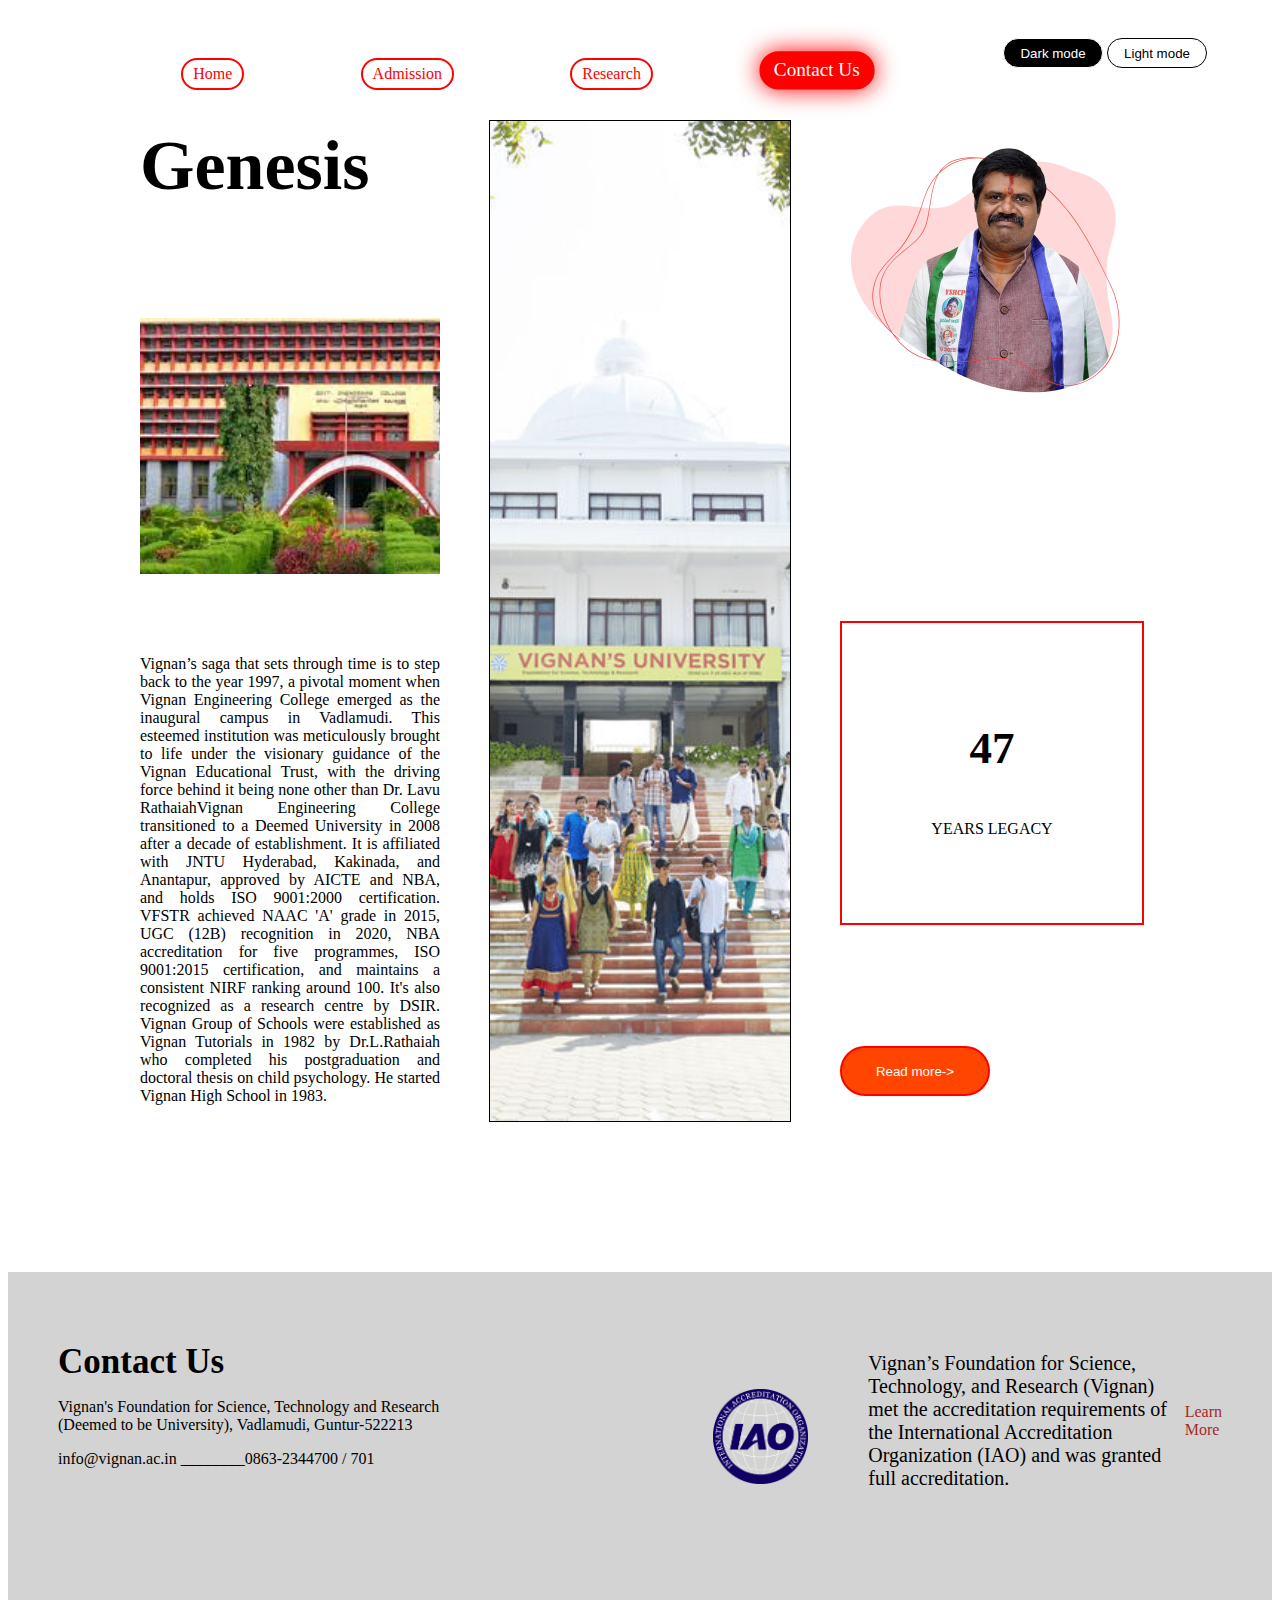
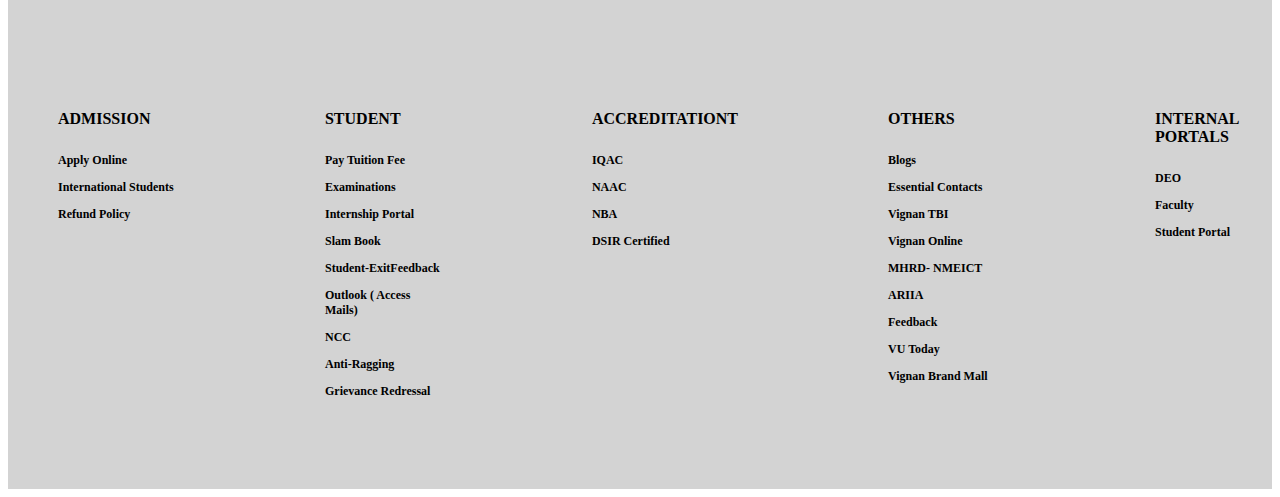
<file: contact_us.html>
<!DOCTYPE html>
<html lang="en">
<head>
    <meta charset="UTF-8">
    <meta name="viewport" content="width=device-width, initial-scale=1.0">
    <link rel="stylesheet" href="contact.css">
    <link rel="stylesheet" href="style.css">
    <title>Contact Us</title>
</head>
<body>
<nav class="nav">
    <div class="Nav">
        
        <div class="N1"><a class="n1" href="index.html">Home</a></div>
        <div class="N2"><a class="n2" href="admission.html">Admission</a></div>
        <div class="N3"><a class="n3" href="research.html">Research</a></div>
        <div class="N4"><a class="n4" href="contact_us.html">Contact Us</a></div>
        </div>
    <div>
        <button class="dl" id="dm" onclick="darkMode()"> Dark mode</button>
        <button class="ld" id="lm" onclick="lightMode()">Light mode</button>
      </div>
      <script>
        function darkMode(){
          let element=document.body;
          let dm=document.getElementById("dm").style.boxShadow="0 0 20px red";
          let lm=document.getElementById("lm").style.boxShadow="";
            let sm=document.getElementById("sm");
            sm.style.color="white";
          element.style.color="white";
          element.style.backgroundColor="black";
          
        }
        function lightMode(){
          let dm=document.getElementById("dm").style.boxShadow="";
          let lm=document.getElementById("lm").style.boxShadow="0 0 20px red";
          let element=document.body;
          element.style.color="black"
          element.style.backgroundColor="white"
        }
      </script>
</nav>
<div class="dcc">
    <div class="dc">
    <div class="d1">
        <h1> Genesis </h1>
        <img src="avanthi img1.jpg" alt="img1">
        <p id="sm"> Vignan’s saga that sets through time is to step back to the year 1997, a pivotal moment when Vignan Engineering College emerged as the inaugural campus in Vadlamudi. This esteemed institution was meticulously brought to life under the visionary guidance of the Vignan Educational Trust, with the driving force behind it being none other than Dr. Lavu RathaiahVignan Engineering College transitioned to a Deemed University in 2008 after a decade of establishment. It is affiliated with JNTU Hyderabad, Kakinada, and Anantapur, approved by AICTE and NBA, and holds ISO 9001:2000 certification. VFSTR achieved NAAC 'A' grade in 2015, UGC (12B) recognition in 2020, NBA accreditation for five programmes, ISO 9001:2015 certification, and maintains a consistent NIRF ranking around 100. It's also recognized as a research centre by DSIR. Vignan Group of Schools were established as Vignan Tutorials in 1982 by Dr.L.Rathaiah who completed his postgraduation and doctoral thesis on child psychology. He started Vignan High School in 1983.</p>
    </div>
    <div class="d2">
        <img src="avanthi img2.jpg" alt="img2">
    </div>
    <div class="d3">
        <div class="d3-1">
        <img style="height: 300px;width: 300px;" src="avanthi img3.jpg" alt="img3">
    </div>
        <div class="d3-2"> 
            <div class="d3-2-1">
                <h1 style="font-size: 45px;">47</h1>
                <p>YEARS LEGACY</p>
            </div>
            <div class="d3-2-2">
                <button>Read more-></button>

            </div>
             </div>
        </div>
    </div>
</div>

<footer>
    <div class="footer1">
        <div class="row">
            <div class="div1">
                <div class="contactus">Contact Us</div>
                    <p class="p1">Vignan's Foundation for Science, Technology and Research <br/>(Deemed to be University), Vadlamudi, Guntur-522213</p>
                    <p>info@vignan.ac.in
                    ________0863-2344700 / 701</p>
            </div>
            <div class="div2">
                    <img src="iao-seal.jpg" alt="iao-seal" class="img1">
                    <p class="p2">Vignan’s Foundation for Science, Technology, and Research (Vignan) met the accreditation requirements of the International Accreditation Organization (IAO) and was granted full accreditation.</p>
                    <a href="#" class="a">Learn More</a>
                    
        </div>
    </div>
   
<div class="footer-11">
    <div class="title-1">
        <div class="title-2">
            <div class="title-2-2">Admission</div>
            <div class="title-2-2-1">
                <a href="#" class="ancertag">Apply Online</a>
                <a href="#" class="ancertag">International Students</a>
                <a href="#" class="ancertag">Refund Policy</a>
            </div>
        </div>
        <div class="title-2">
            <div class="title-2-2">Student</div>
            <div class="title-2-2-1">
                <a href="#" class="ancertag">Pay Tuition Fee</a>
                <a href="#" class="ancertag">Examinations</a>
                <a href="#" class="ancertag">Internship Portal</a>
                <a href="#" class="ancertag">Slam Book</a>
                <a href="#" class="ancertag">Student-ExitFeedback</a>
                <a href="#" class="ancertag">Outlook ( Access Mails)</a>
                <a href="#" class="ancertag">NCC</a>
                <a href="#" class="ancertag">Anti-Ragging</a>
                <a href="#" class="ancertag">Grievance Redressal</a>
            </div>
        </div>
        <div class="title-2">
            <div class="title-2-2">Accreditationt</div>
            <div class="title-2-2-1">
                <a href="#" class="ancertag">IQAC</a>
                <a href="#" class="ancertag">NAAC</a>
                <a href="#" class="ancertag">NBA</a>
                <a href="#" class="ancertag">DSIR Certified</a>
            </div>
        </div>
        <div class="title-2">
            <div class="title-2-2">OTHERS</div>
            <div class="title-2-2-1">
                <a href="#" class="ancertag">Blogs</a>
                <a href="#" class="ancertag">Essential Contacts</a>
                <a href="#" class="ancertag">Vignan TBI</a>
                <a href="#" class="ancertag">Vignan Online</a>
                <a href="#" class="ancertag">MHRD- NMEICT</a>
                <a href="#" class="ancertag">ARIIA</a>
                <a href="#" class="ancertag">Feedback</a>
                <a href="#" class="ancertag">VU Today</a>
                <a href="#" class="ancertag">Vignan Brand Mall</a>
            </div>
        </div>
        <div class="title-2">
            <div class="title-2-2">internal portals</div>
            <div class="title-2-2-1">
                <a href="#" class="ancertag">DEO</a>
                <a href="#" class="ancertag">Faculty</a>
                <a href="#" class="ancertag">Student Portal</a>
            </div>
        </div>
    </div>
</div>
</footer>
</body>
</html>
</file>
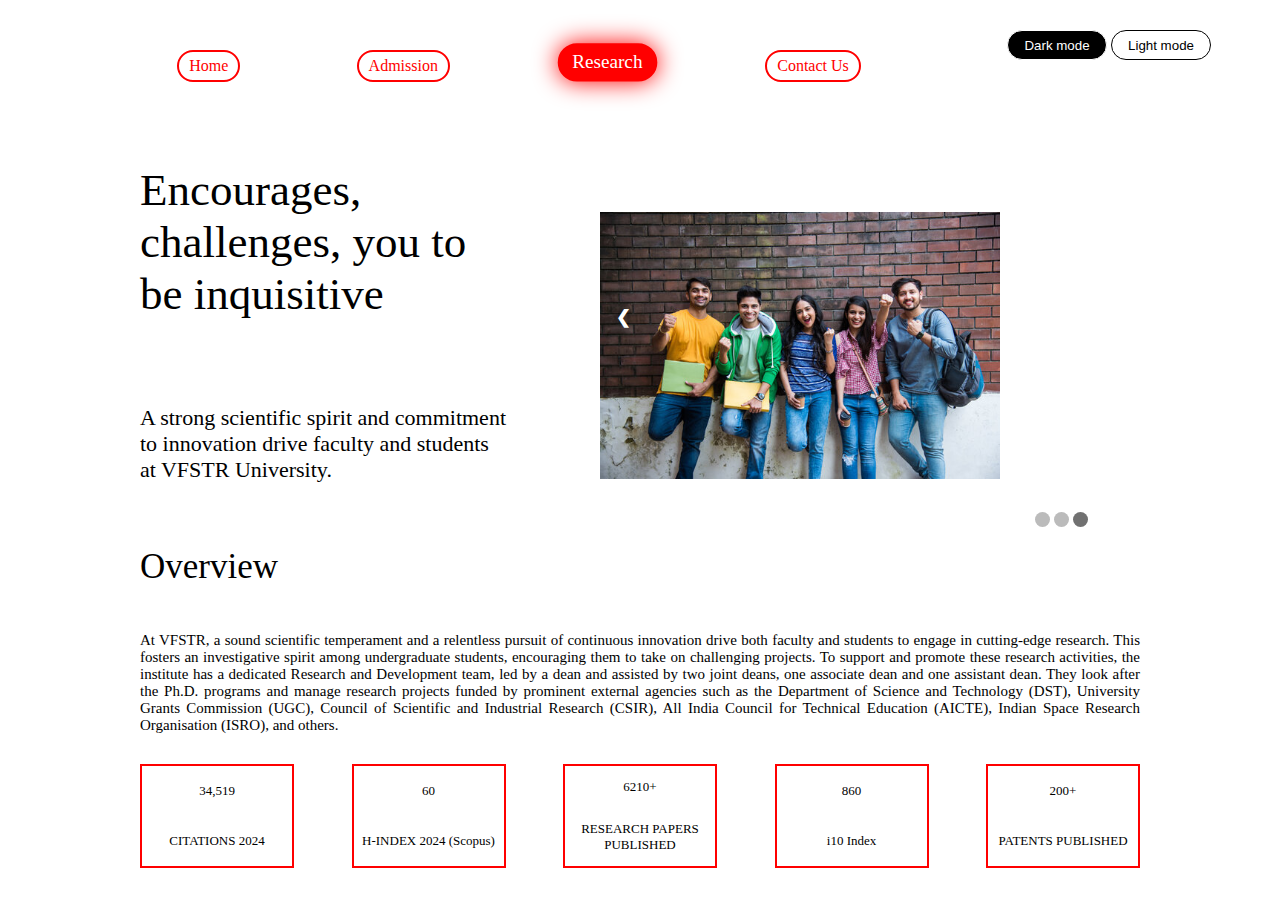
<file: research.html>
<!DOCTYPE html>
<html lang="en">
<head>
    <meta charset="UTF-8">
    <meta name="viewport" content="width=device-width, initial-scale=1.0">
    <meta http-equiv="X-UA-Compatible" 
          content="IE=edge" />
    <link rel="stylesheet" href="research style.css">
    <link rel="stylesheet" href="style.css">
    <title>Research</title>
</head>
<body>
<nav class="nav">
  <div class="Nav">
        
    <div class="N1"><a class="n1" href="index.html">Home</a></div>
    <div class="N2"><a class="n2" href="admission.html">Admission</a></div>
    <div class="N3"><a class="n3" href="research.html">Research</a></div>
    <div class="N4"><a class="n4" href="contact_us.html">Contact Us</a></div>
    </div>
    <div>
      <button class="dl" id="dm" onclick="darkMode()">Dark mode</button>
      <button class="ld" id="lm" onclick="lightMode()">Light mode</button>
  </div>
  
  <script>
      function darkMode() {
          let element = document.body;
          let dmButton = document.getElementById("dm");
          let lmButton = document.getElementById("lm");
          element.style.color = "white";
          element.style.backgroundColor = "black";
          dmButton.style.boxShadow = "0 0 20px red";
          lmButton.style.boxShadow = "";
      }
  
      function lightMode() {
          let element = document.body;
          let dmButton = document.getElementById("dm");
          let lmButton = document.getElementById("lm");
          element.style.color = "black";
          element.style.backgroundColor = "white";

          lmButton.style.boxShadow = "0 0 20px red";
          dmButton.style.boxShadow = "";
      }
  </script>
  
</nav>

<div class="big">
  <div class="d3">
    <div class="d2" style="width: 400px;margin-right: 20px;">
      <p style="font-size: 45px;">Encourages, challenges, you to be inquisitive</p><br>
      <P>A strong scientific spirit and commitment to innovation drive faculty and students at VFSTR University.</P>
    </div>
    <div class="d1" style="height: 400px;">
    <!-- Slide 1 -->
      <div class="mySlides fade">
      <img src="360_F_388979227_lKgqMJPO5ExItAuN4tuwyPeiknwrR7t2.jpg" style="width:100%">
      </div>

    <!-- Slide 2 -->
      <div class="mySlides fade">
      <img src="6568e143bfb754040027326a_Indian Student Mobility in 2023.jpg" style="width:100%">
      </div>

    <!-- Slide 3 -->
      <div class="mySlides fade">
      <img src="college-edu.jpg" style="width:100%">
      </div>

    <!-- Next and Previous Buttons -->
      <a class="prev" onclick="plusSlides(-1)">&#10094;</a>
      <a class="next" onclick="plusSlides(1)">&#10095;</a>
      <!-- Dots to indicate current slide -->
        <div class="dots-container" style="text-align:center">
          <span class="dot" onclick="currentSlide(1)"></span>
          <span class="dot" onclick="currentSlide(2)"></span>
            <span class="dot" onclick="currentSlide(3)"></span>
      </div>
    </div>
  </div>

  <div class="d4">
    <p style="font-size: 35px;">Overview</p>
    <p style="font-size: 15px;">At VFSTR, a sound scientific temperament and a relentless pursuit of continuous innovation drive both faculty and students to engage in cutting-edge research. This fosters an investigative spirit among undergraduate students, encouraging them to take on challenging projects. To support and promote these research activities, the institute has a dedicated Research and Development team, led by a dean and assisted by two joint deans, one associate dean and one assistant dean. They look after the Ph.D. programs and manage research projects funded by prominent external agencies such as the Department of Science and Technology (DST), University Grants Commission (UGC), Council of Scientific and Industrial Research (CSIR), All India Council for Technical Education (AICTE), Indian Space Research Organisation (ISRO), and others.</p>
  </div>
  <div class="d5" style="">
        <div class="d5-1">
          <p>34,519</p>
          <p>CITATIONS 2024</p>
        </div>
        <div class="d5-1">
          <p>60</p>
          <p>H-INDEX 2024 (Scopus)</p>
        </div>
        <div class="d5-1">
          <p>6210+</p>
          <p>RESEARCH PAPERS PUBLISHED</p>
        </div>
        <div class="d5-1">
          <p>860</p>
          <p>i10 Index</p>
        </div>
        <div class="d5-1">
          <p>200+</p>
          <p>PATENTS PUBLISHED</p>
        </div>
  </div>
</div>

<script src="script.js"></script>
    
</body>
</html>
</file>
<file: contact.css>
.Nav{
    display: flex;
    justify-content: left;
    margin-top: 50px;
    margin-bottom: 30px;
}
.n4{
  color: white;
  text-decoration: none;
}
.Nav li{
    margin-left: 100px;
    border: red 2px solid;
    border-radius: 20px;
    padding: 5px 10px;
    transition: .3s ease-in-out;
    display: inline;
}
.n3,.n2,.n1{
    color: red;
    text-decoration: none;
}
.Nav li:hover{
    background-color: red;
    color: white;
    scale:1.2;
    box-shadow: red 0 0 20px;
    transform:translateY(-3px);

}
.N4{
    background-color: red;
    color: white;
    scale:1.2;
    box-shadow: red 0 0 20px;
    transform:translateY(-3px);
  
}
.Nav li a:hover{
    color: white;
}
.main{
    display: flex;
    flex-direction:row;
    justify-content: space-between;
    width: 100%;
    max-width: 1271px;
}
.d1{
    display: flex;
    flex-direction: column;
    line-height: normal;
    width: 300px;
    height: 1000px;
    overflow: hidden;
    justify-content: space-between;
}
.d1 h1{
    font-size: 70px;
    margin-top: 5px;
}
.d1 img{
    width: 450px;
}
.d1 p{
    text-align: justify;
    color: black;

}
.d2{
    display: flex;
    flex-direction: column;
    line-height: normal;
    width: 300px;
    height: 1000px;
    border: solid black 1px;
    
}
.d2 img{
    
    object-fit: cover;
    object-position: center;
    width: 100%;
    height: 100%;
}
.d3{
    display: flex;
    flex-direction: column;
    width: 300px;
    height: 1000px;
    justify-content: space-between;
}
.d3-1{
    width: 300px;
    height: 300px;
    

}
.d3-2{
    width: 300px;
    height: 500px;
    display: flex;
    flex-direction: column;
    justify-content: space-between;

}
.d3-2-1{
    height: 300px;
    width: 300px;
    border: 2px solid red;
    display: flex;
    justify-content: center;
    flex-direction: column;
    align-items: center;
}
.d3-2-2{
    display: flex;
    align-items: center;
    height: 100px;


}
.d3-2-2 button{
    border-radius: 200px;
    width: 150px;
    height: 50px;
    background-color: orangered;
    color: white;
    border: solid 2px red;
}
.d3-2-2 button:hover{
    background-color: red;
    color: white;
    scale:1.02;
    box-shadow: red 0 0 20px;
}
.footer{
    display: flex;
    width: 100%;
    height: 100%;
}
footer{
    width: 100%;
    height: auto;
    padding-bottom: 20px;
    background-color:lightgray;
}
.div1{
    width: 100%;
    height: auto;
    margin-top: 50px;
    padding: 0px;
    padding-bottom: 20px;
    margin-left: 50px;
}
.contactus{
    margin-top: 20px;
    font-size: 35px;
    color: black;
    font-weight: bold;
}
.p{
    width: 85%;
    margin-top: 5px;
}
.dd1{
    align-self: stretch;
    justify-content: flex-start;
    align-items: flex-start;
    gap: 25px;
    display: inline-flex;
    width: 100%;
    height: auto;
}
.img1{
    height: 95px;
    width: 95px;
    justify-items: flex-start;
    margin-top: 30px;

}
.row{
    display: flex;
    flex-direction:row;
    justify-content: space-between;
    margin-top: 150px;
}
.div2{
    width: 90%;
    height: auto;
    margin-top: 60px;
    padding-bottom: 20px;
    padding: 0px;
    justify-content: center;
    align-items: center;
    display: flex;
    margin-left: 90px;
    margin-right: 50px;
}
.p2{
    margin-left: 60px;
    justify-content:flex-start;
    font-size: 20px;
}
.a{
    text-decoration: none;
    color: brown;
    
}
.footer-11{
    display: flex;
    justify-content: space-between;
    align-items: flex-start;
    align-self: stretch;
    margin-top: 50px;
}

.title-1{
    display: flex;
    flex-direction:row;
    justify-content: space-between;
    margin-top: 150px;
    gap: 100px;
    margin-bottom: 70px;
    font-size: 40px;
    align-self: stretch;
}
.title-2{
    flex-direction: column;
    justify-content: flex-start;
    align-items: flex-start;
    gap: 25px;
    display: inline-flex;
    margin-left: 50px;
    width: 100%;
}
.title-2-2{
    color: black;
    font-size: 16px;
    font-family: Familjen Grotesk;
    font-weight: 500;
    text-transform: uppercase;
    font-weight: bold;
}
.title-2-2-1{
    flex-direction: column;
    justify-content: center;
    align-items: flex-start;
    display: flex;
    gap: 12px;
}
.ancertag{
    text-decoration: none;
    font-size: 12px;
    color: black;
    font-weight: bold;
}
.ancertag:hover{
    color: brown;
}
.dc{
    width:1000px;
    display: flex;
    flex-direction: row;
    align-items: center;
    justify-content:space-between;
}
.dcc{
    display: flex;
    justify-content: center;
}
@media(max-width:1000px){
    .dc{
        flex-direction: column;
    }
    
}
</file>
<file: style.css>
.Nav{
    display: flex;
    justify-content: space-around;
    margin-top: 50px;
    margin-bottom: 30px;
    width: 800px;
}
.Nav div{
    margin-left: 100px;
    border: red 2px solid;
    border-radius: 20px;
    padding: 5px 10px;
    transition: .3s ease-in-out;
    
}
.Nav div:hover{
    background-color: red;
    color: white;
    
    box-shadow: red 0 0 20px;
    transform:translateY(-3px);

}
.Nav div a:hover{
    color: white;
}
.dl{
    background-color: black;
    color: white;
    border-radius: 50px;
    border: solid white 1px;
    width: 100px;
    height: 30px;
    margin-top: 30px;
    }
    .ld{
        background-color: rgb(255, 255, 255);
        color: rgb(0, 0, 0);
        border-radius: 50px;
        border: solid rgb(0, 0, 0) 1px;
        width: 100px;
    height: 30px;
    margin-top: 30px;
    }
    .nav{
        display: flex;
        justify-content: space-around;
    }


@media(max-width:1000px){
    .Nav{
        display: grid;
        grid-template-rows: auto auto;

    }
    .Nav div{
        margin: 10px 0px;
    }
    
    
}
</file>
<file: research style.css>
.Nav{
    display: flex;
    justify-content: left;
    margin-top: 50px;
    margin-bottom: 30px;
}
.n3{
  color: white;
  text-decoration: none;
}
.Nav li{
    margin-left: 100px;
    border: red 2px solid;
    border-radius: 20px;
    padding: 5px 10px;
    transition: .3s ease-in-out;
    display: inline;
}
.n1,.n2,.n4{
    color: red;
    text-decoration: none;
}
.Nav li:hover{
    background-color: red;
    color: white;
    scale:1.2;
    box-shadow: red 0 0 20px;
    transform:translateY(-3px);

}
.N3{
  background-color: red;
  color: white;
  scale:1.2;
  box-shadow: red 0 0 20px;
  transform:translateY(-3px);

}
.Nav li a:hover{
    color: white;
}
.d2{
  display: flex;
  flex-direction: column;
  justify-content: space-between;
  width: 1000px;
}
.d2 h2{
    font-size: 32px;
    margin-bottom: 10px;
}
.d2 p{
    font-size: 22px;
    margin-right: 30px;
}
.d3{
  align-items: center;
  display: flex;
  flex-direction: row;
  margin:0px 50px;
  width: 1000px;
  justify-content: space-between;

}
.big{
  display: flex;
  justify-content: center;
  flex-direction: column;
  align-items: center;
}
.d4{
    text-align: center;
    width: 1000px;
    display: flex;
    flex-direction: column;
}
.d4 h3{
    font-size: 32px;
    margin-bottom: 10px;
    display: flex;
}
.d4 p{
  text-align: justify;
  margin-bottom: 30px;
}
.d5{
    display: flex;
    flex-direction: row;
    justify-content:space-between;
    width: 1000px;
    height: 100px;
}
.d5-1{
  border:2px red solid; 
  width: 150px;
  height: 100px;
  transition: .3s ease-in-out;
  display:flex;
  justify-content:space-around;
  flex-direction: column;
  align-items: center;
  font-size: 13px;
 text-align: center;
}
.d5-1:hover{
  box-shadow: red 0 0 10px;
  scale: 1.10;
  background-color: rgba(255, 0, 0, 0.675);
  color: white;
}
body {
  margin: 0;
  padding: 0;
}

.d1 {
  position: relative;
  max-width: 500px;
  margin: auto;
}

.mySlides {
  float: right;
    margin-right: 100px;
    width: 400px;
    height: 300px;
    display: flex;
    align-items: center;
    margin-top: 100px;
  
}

img {
  vertical-align: middle;
}

/* Add animation for fade effect */
.fade {
  animation-name: fade;
  animation-duration: 1.5s;
}

@keyframes fade {
  from {opacity: .4}
  to {opacity: 1}
}

/* Next & previous buttons */
.prev, .next {
  cursor: pointer;
  position: absolute;
  top: 50%;
  width: auto;
  padding: 16px;
  margin-top: -22px;
  color: white;
  font-weight: bold;
  font-size: 18px;
  transition: 0.6s ease;
  border-radius: 0 3px 3px 0;
  user-select: none;
}

.next {
  right: 0;
  border-radius: 3px 0 0 3px;
}

.prev:hover, .next:hover {
  background-color: rgba(0,0,0,0.8);
}

/* Dots/bullets/indicators */
.dots-container {
  text-align: center;
  padding: 10px;
}

.dot {
  cursor: pointer;
  height: 15px;
  width: 15px;
  margin: 0 2px;
  background-color: #bbb;
  border-radius: 50%;
  transition: background-color 0.6s ease;
  float: right;
}

.active, .dot:hover {
  background-color: #717171;
}
.para{
  height: 200px;
  width: 80%;
  padding-left: 100px;
}
@media(max-width:1000px){
  .d3{
    flex-direction: column;
  }
  .d4{
    align-items: center;
  }
  .d4 p{
    width: 500px;
    
  }
  .d5{
    width: 500px;
    display: grid;
    grid-template-columns: auto auto auto ;
  }
  .d5-1{
    margin:5px;
  }
    
}
</file>
